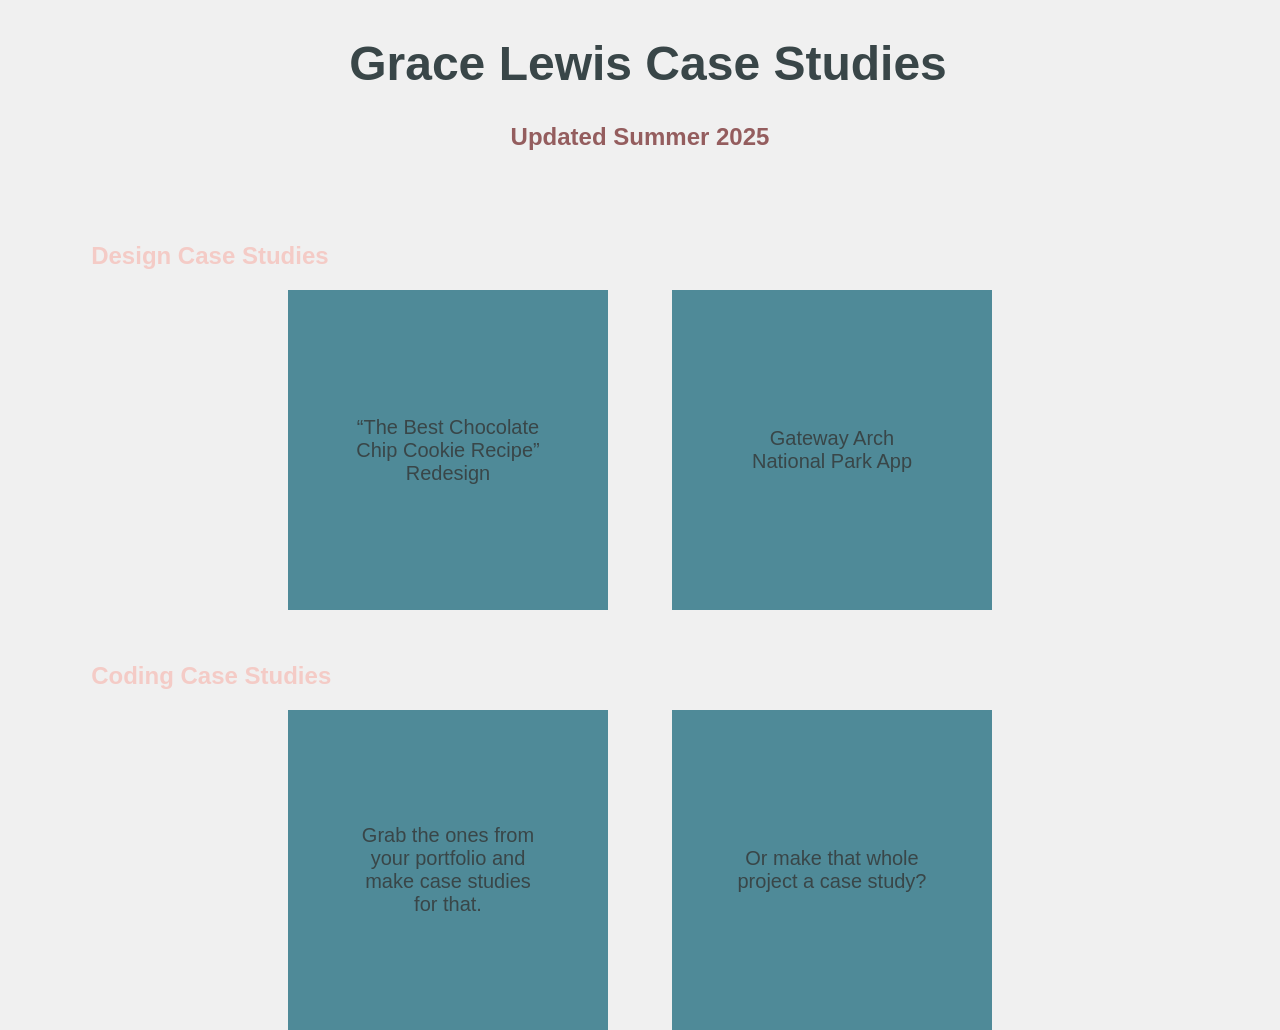
<file: index.html>
<!DOCTYPE html>
<html lang="en">
<head>
   <meta charset="UTF-8">
   <meta http-equiv="X-UA-Compatible" content="IE=edge">
   <meta name="viewport" content="width=device-width, initial-scale=1.0">
   <link rel="stylesheet" href="/CSS/PageSpecific/index.css">
   <link rel="stylesheet" href="/CSS/general.css">
   <link rel="stylesheet" href="/CSS/baseCssStudy.css">
   <link rel="stylesheet" href="/CSS/PageSpecific/index.css">
   <title>Case Study Home</title>
</head>
<body>
   <header class="headerBox">
    <div class="opening" id="csHomePageHeader">
        <h1 id="cs_hp_Title">Grace Lewis Case Studies</h1>
        <h2 id="cs_hp_LastUpdated">Updated Summer 2025</h2>
    </div>
   </header>
   <div class="CaseStudyBoxes">
    <div class="DesignCSBox">
        <h2>Design Case Studies</h2>
        <div class="DesignCaseStudies">
            <div class="boxWithText">
                <a href="/HTML/cookieCaseStudy.html" target="_blank" class="DesignCaseStudy" id="CCRecipe">“The Best Chocolate Chip Cookie Recipe” Redesign</a>
            </div>
            <div class="boxWithText">
                <a href="/HTML/nationalParkCaseStudy.html" target="_blank" class="DesignCaseStudy" id="GatewayArchBox">Gateway Arch National Park App</a>
            </div>
        </div>
   </div>
   <div class="CodingCSBox">
        <h2>Coding Case Studies</h2>
        <div class="CodeCaseStudies">
            <div class="boxWithText">
                <a href="#" class="CodeCaseStudy" id="CCS1">Grab the ones from your portfolio and make case studies for that.</a>
            </div>
            <div class="boxWithText">
                <a href="#" class="CodeCaseStudy" id="CCS2">Or make that whole project a case study?</a>
            </div>

        </div>
   </div>
   </div>
</body>
</html>

<!-- discover
define
ideate
design -->
</file>
<file: CSS/PageSpecific/index.css>
/* Case Study Home Page Header */
.headerBox{
    background-color: #fff2f8;
    width: 50%;
    display: contents;

}

#csHomePageHeader{
    text-align: center;
}

#cs_hp_Title{
    margin: 2rem 0 0 0;
}

#cs_hp_LastUpdated{
    margin: 0 0 0 0;
    size: 1.25rem;
    color: #945D5E;
}

/* Case Study Boxes */
.DesignCaseStudies, .CodeCaseStudies{
    display: flex;
    justify-content: center;
}

.CaseStudyBoxes{
    padding: 3.5% 1% 0 1%;
 }

 .DesignCaseStudy, .CodeCaseStudy{
    width: 10rem;
    color: #394648;  
    text-decoration: none; 
    font-size: 1.25rem;
 }

 .boxWithText{
    background-color: #4f8a98;
    /* When you have a better image fix the image */
    /* background-image: url("/Images/PlaceholderSketches/JustAGuy.jpg"); */
    width: 12rem;
    height: 12rem;
    padding: 4rem;
    margin: 0 2rem;
    align-content: center;
    text-align: center;
    justify-content: center;
    justify-items: center;
 }

 /* Links */
 a::before{
    color: #394648;
}

a::after{
    color: #394648;
}
</file>
<file: CSS/general.css>
/* Whole file */
body{
    margin: 0 80px;
    color: #394648;
    font-family:'Segoe UI', Tahoma, Geneva, Verdana, sans-serif;
    /* font-family:'Franklin Gothic Medium', sans-serif */
 }
 
 /* Header Css */
 header .opening h1{
    padding: 0.25rem 0 0 1rem;
    font-size: 3rem;
    color: #394648;
 }

 h1{
    padding-top: 4.25rem;
    color: #945D5E;
 }
 
 header .opening p{
    padding-left: 7%;
 }
 
 /* Main CSS */
 h2{
    padding: 2rem 0 0 0;
    color: #F4CBC6;
 }
 
 
 h3{
    color: #EDD2E0;
    margin: 0 0 0 0;
 }
</file>
<file: CSS/baseCssStudy.css>
/* Whole Site CSS */
 body{
   background-color: #f0f0f0 ;
 }
 
 /* Header Css */
 .problemStatement{
    align-items: center;
    text-align: center;
    outline: 1px solid #264030;
    padding: 3% 3%;
    margin: 4.5rem 25% 2rem 25%;
    align-content: center;
    width: 50%;
 }
 
 
 .problemStatement{
    padding-top: 0;
 }
 
 
 .problemStatement h1{
    padding-top: 2rem;
 }
 
 /* Remember everything with a h3 header had this padding on the right and left */
 .objectivesBox{
    display: flex;
    padding: 0 3.5rem;
 }
 
 
 .whatObjectives{
    width: 50%;
    padding-right: 3rem;
 }
 
 
 .whatObjectives p{
    padding: 0 0 0 2rem;
 }
 
 .doClashObjectives{
    width: 100%;
 }
 
 .theProcess h1{
    text-align: center;
 }
 
 .processIcons{
    width: 100%;
    display: flex;
    align-items: center;
    flex-wrap: wrap;
    justify-content: center;
 }
 
 .processIcon{
    text-align: center;
    padding: 1.5rem;
 }
 
 
 .icon{
    height: 7rem;
    width: auto;
 }
 
 
 .theProcess li {
    background: url('/Images/icons/arrow_right_light/Arrow_right_light.svg') no-repeat left top; /* <-- change `left` & `top` too for extra control */
    margin: 0 0 0 2rem;
    padding: 2px 0px 3px 35px;
    /* reset styles (optional): */
    list-style: none;
    margin: 0;
  }

.processIcons{
    color: #394648;
}
 
 
 .whoUsers p{
    margin: 0 0 0 2.5rem;
 }
 
 
 .featuresAndFunctionalities p{
    margin: 0 0 0 2.5rem;
 }
 
 
 .competitorAnalysis p{
    margin: 0 0 0 2.5rem;
 }
 
 
 .thoughts{
    display: flex;
    padding: 1rem 3.5rem;
    margin: .5rem 0 0 0;
 }
 
 
 .thingsLiked{
    padding-right: 3rem;
 }
 
 
 .thingsNotLiked{
    width: 100%;
 }
 
 
 .sketches{
    display: flex;
    align-items: top;
    flex-wrap: wrap;
    justify-content: center;
 }
 
 
 .screenCaps{
    display: flex;
    align-items: top;
    flex-wrap: wrap;
    justify-content: center;
 }
 
 /* Main CSS */
 .objectivesAndGoals, .processHeader, .businessChallenges, .productUsersAndChanges{
   padding: 0 4rem;
 }

 /* productUsersAndChanges CSS  */
 /* userThoughts Css */
 .userThoughts{
   display: flex
}
 .userNeeds{
   width: 35%;
 }

 .userChallenges{
   width: 65%;
 }
</file>
